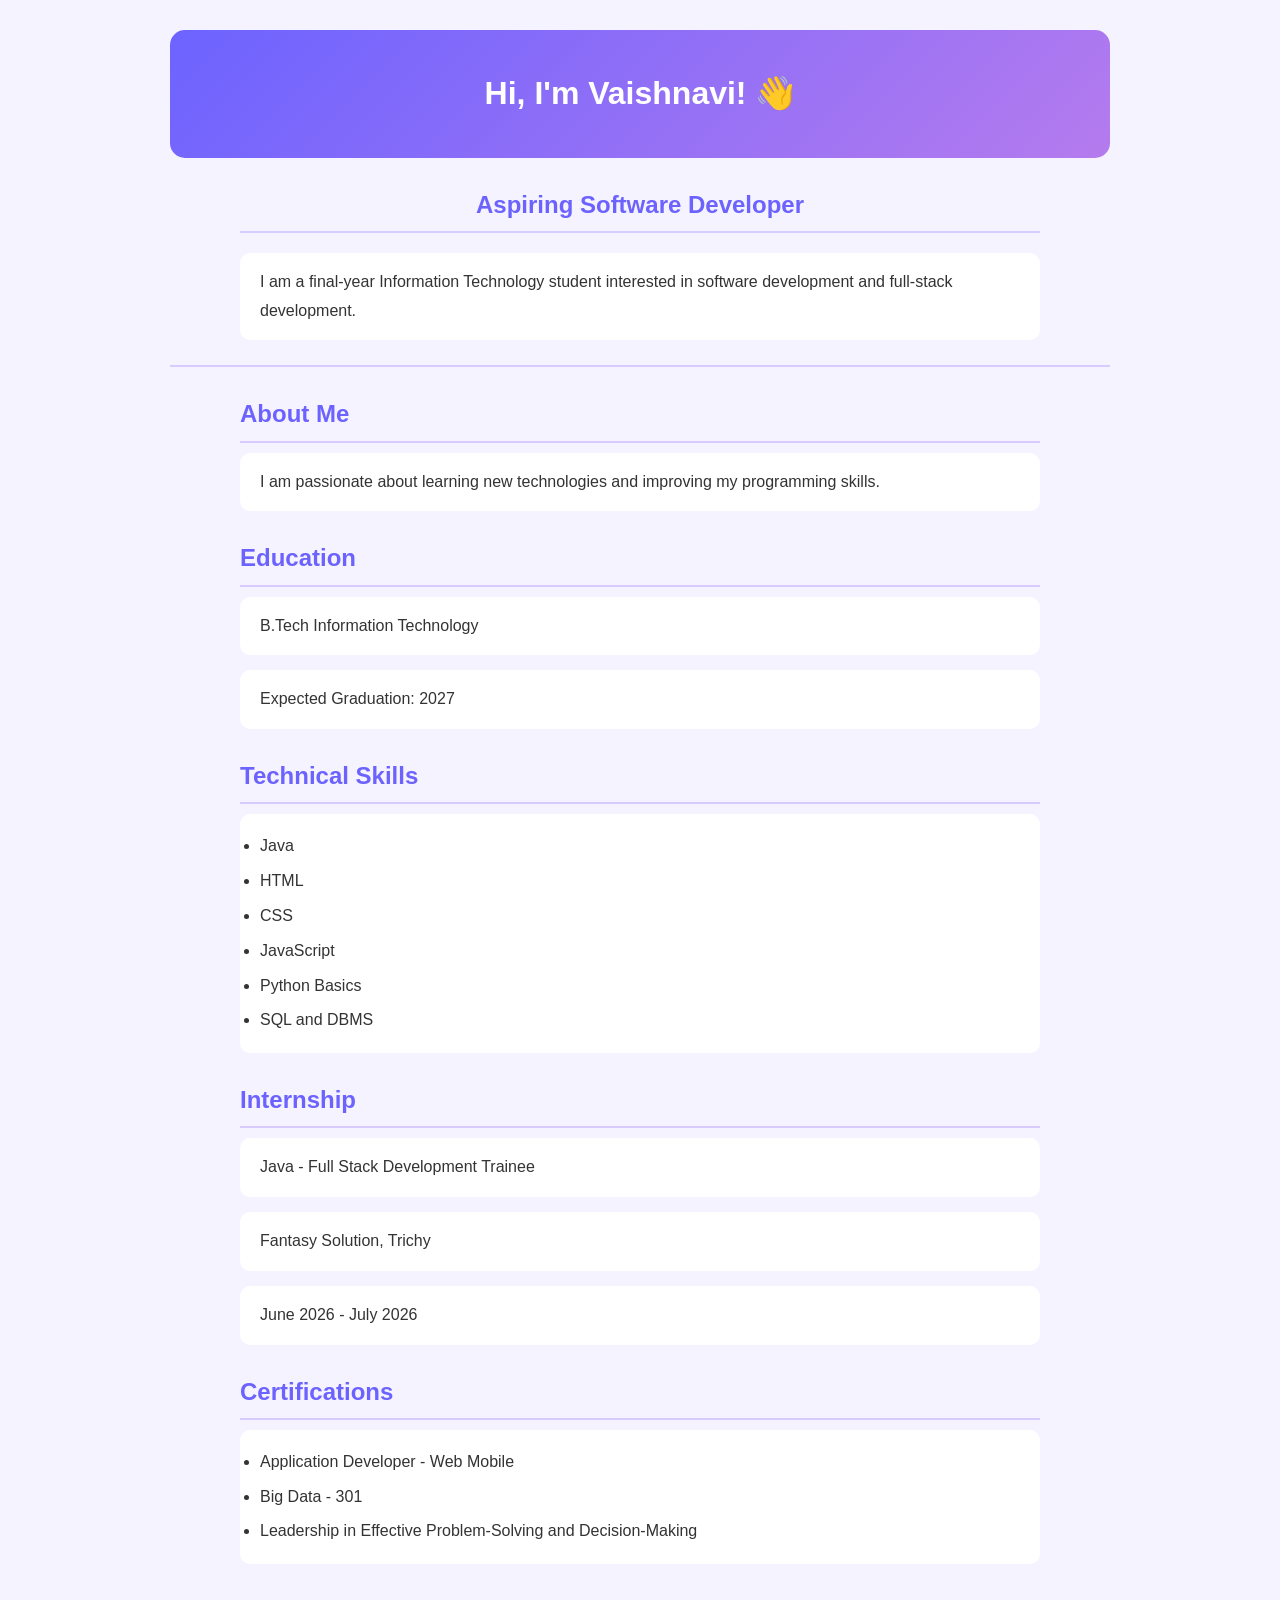
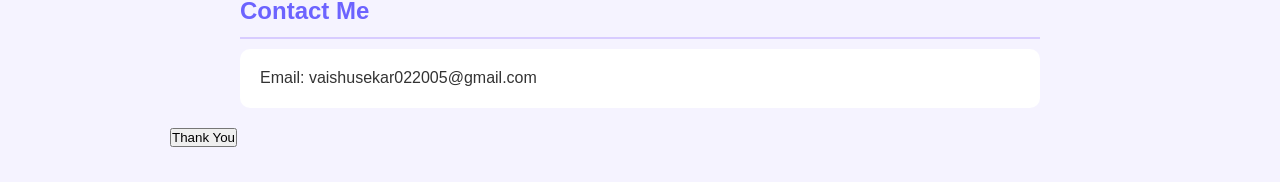
<file: index.html>
<!DOCTYPE html>
<html lang="en">
<head>
    <meta charset="UTF-8">
    <meta name="viewport" content="width=device-width, initial-scale=1.0">
    <title>Vaishnavi | Portfolio</title>
    <link rel="stylesheet" href="style.css">
</head>
<body>

    <h1>Hi, I'm Vaishnavi! 👋</h1>
    <h2>Aspiring Software Developer</h2>

    <p>
        I am a final-year Information Technology student
        interested in software development and full-stack development.
    </p>

    <hr>

    <h2>About Me</h2>
    <p>I am passionate about learning new technologies
       and improving my programming skills.</p>

    <h2>Education</h2>
    <p>B.Tech Information Technology</p>
    <p>Expected Graduation: 2027</p>

    <h2>Technical Skills</h2>
    <ul>
        <li>Java</li>
        <li>HTML</li>
        <li>CSS</li>
        <li>JavaScript</li>
        <li>Python Basics</li>
        <li>SQL and DBMS</li>
    </ul>

    <h2>Internship</h2>
    <p>Java - Full Stack Development Trainee</p>
    <p>Fantasy Solution, Trichy</p>
    <p>June 2026 - July 2026</p>

    <h2>Certifications</h2>
    <ul>
        <li>Application Developer - Web Mobile</li>
        <li>Big Data - 301</li>
        <li>Leadership in Effective Problem-Solving and Decision-Making</li>
    </ul>

    <h2>Contact Me</h2>
    <p>Email: vaishusekar022005@gmail.com</p>

    <button onclick="showContactMessage()">Thank You</button>
    <script src="script.js"></script>
</body>
</html>
</file>
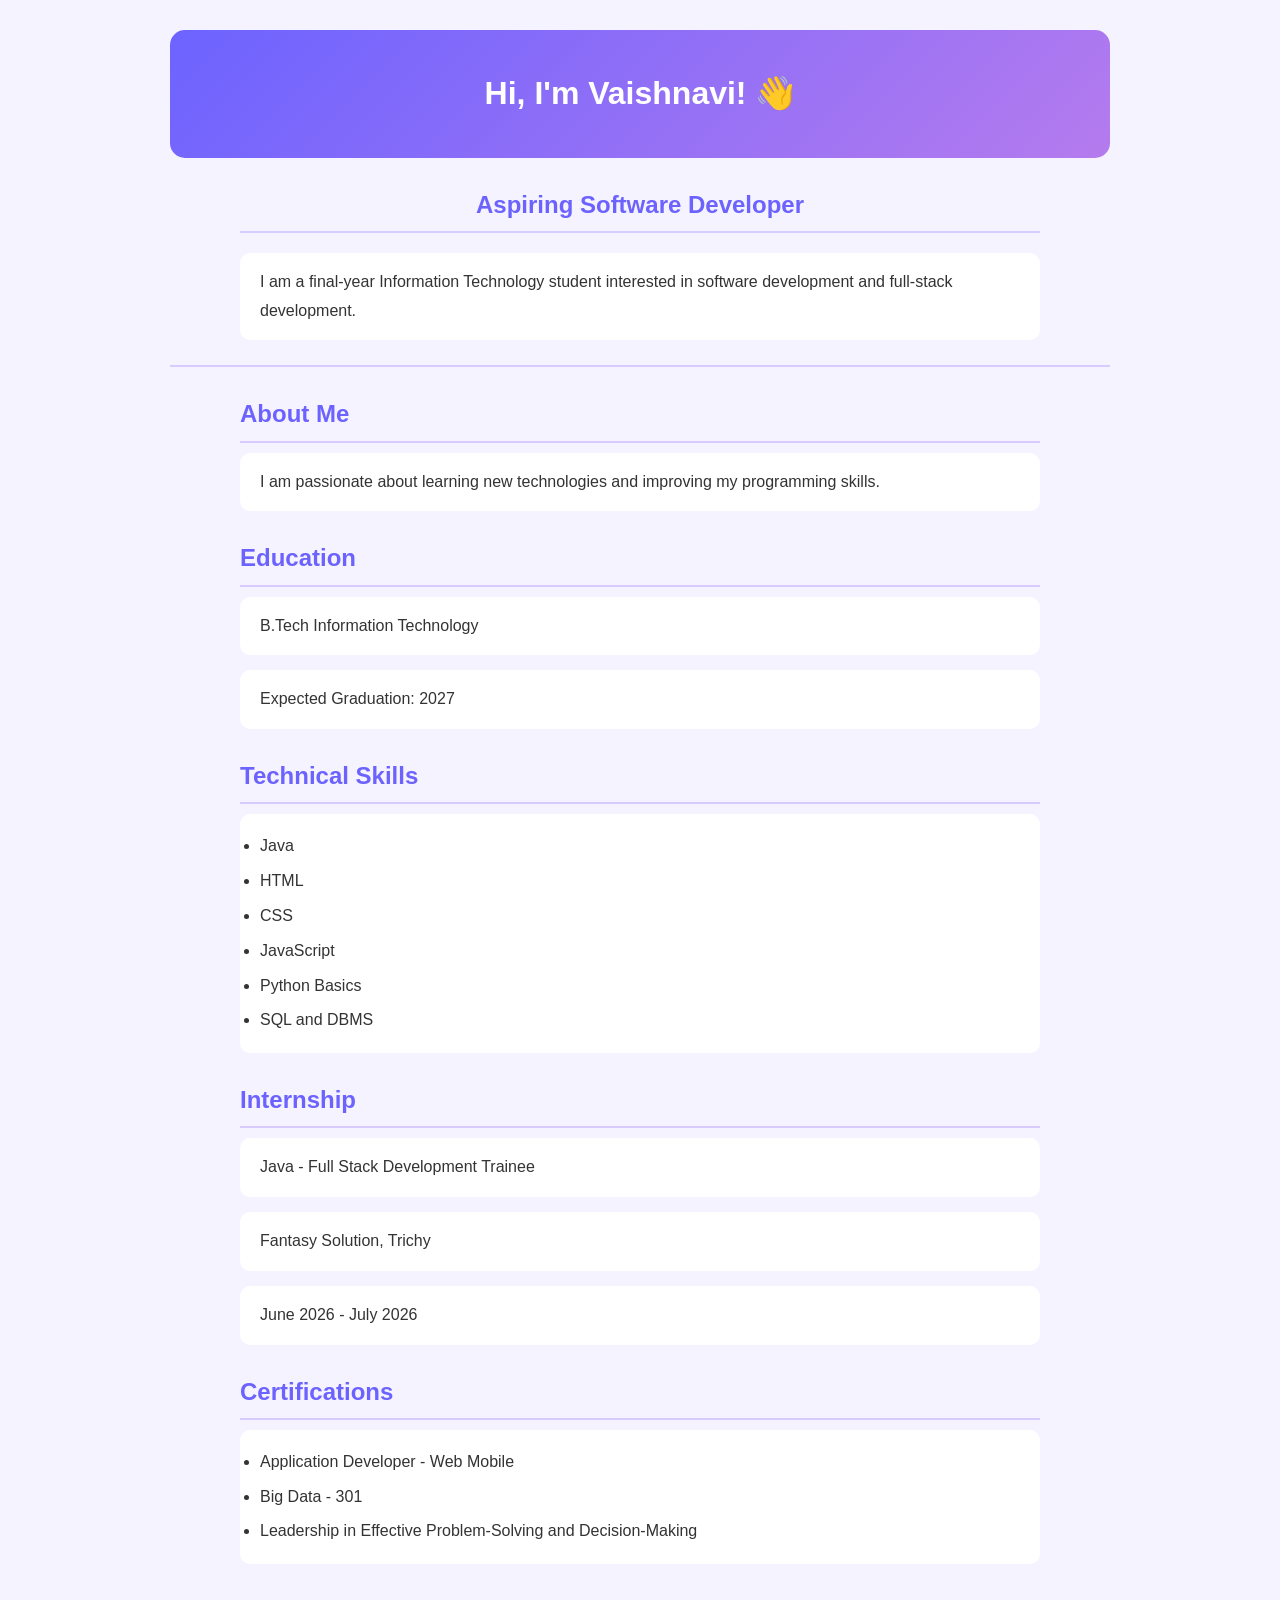
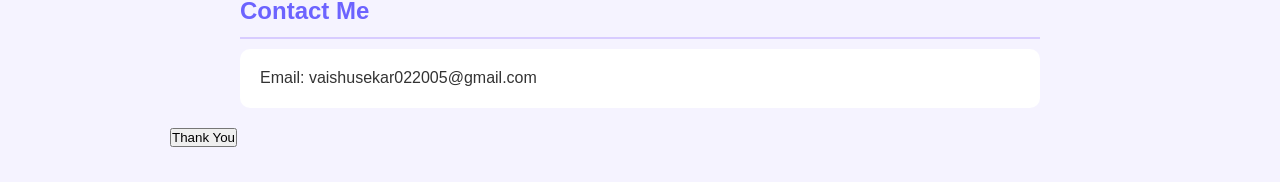
<file: intex.html>
<!DOCTYPE html>
<html lang="en">
<head>
    <meta charset="UTF-8">
    <meta name="viewport" content="width=device-width, initial-scale=1.0">
    <title>Vaishnavi | Portfolio</title>
    <link rel="stylesheet" href="style.css">
</head>
<body>

    <h1>Hi, I'm Vaishnavi! 👋</h1>
    <h2>Aspiring Software Developer</h2>

    <p>
        I am a final-year Information Technology student
        interested in software development and full-stack development.
    </p>

    <hr>

    <h2>About Me</h2>
    <p>I am passionate about learning new technologies
       and improving my programming skills.</p>

    <h2>Education</h2>
    <p>B.Tech Information Technology</p>
    <p>Expected Graduation: 2027</p>

    <h2>Technical Skills</h2>
    <ul>
        <li>Java</li>
        <li>HTML</li>
        <li>CSS</li>
        <li>JavaScript</li>
        <li>Python Basics</li>
        <li>SQL and DBMS</li>
    </ul>

    <h2>Internship</h2>
    <p>Java - Full Stack Development Trainee</p>
    <p>Fantasy Solution, Trichy</p>
    <p>June 2026 - July 2026</p>

    <h2>Certifications</h2>
    <ul>
        <li>Application Developer - Web Mobile</li>
        <li>Big Data - 301</li>
        <li>Leadership in Effective Problem-Solving and Decision-Making</li>
    </ul>

    <h2>Contact Me</h2>
    <p>Email: vaishusekar022005@gmail.com</p>

    <button onclick="showContactMessage()">Thank You</button>
    <script src="script.js"></script>
</body>
</html>
</file>
<file: style.css>
* {
    margin: 0;
    padding: 0;
    box-sizing: border-box;
    scroll-behavior: smooth;
}

body {
    font-family: Arial, sans-serif;
    background: #f5f3ff;
    color: #333;
    line-height: 1.8;
    padding: 30px;
}

body > h1 {
    background: linear-gradient(135deg, #6c63ff, #b57bee);
    color: white;
    padding: 35px;
    text-align: center;
    border-radius: 15px;
    margin-bottom: 15px;
}

body > h2:first-of-type {
    text-align: center;
    color: #6c63ff;
    margin-bottom: 20px;
}

p {
    margin-bottom: 10px;
}

h2 {
    color: #6c63ff;
    margin-top: 25px;
    margin-bottom: 10px;
}

ul {
    padding-left: 25px;
}

hr {
    border: none;
    height: 2px;
    background: #d8ccff;
    margin: 25px 0;
}

body > h2,
body > p,
body > ul {
    max-width: 800px;
    margin-left: auto;
    margin-right: auto;
}

body > h2 {
    border-bottom: 2px solid #d8ccff;
    padding-bottom: 5px;
}

body > p,
body > ul {
    background: white;
    padding: 15px 20px;
    border-radius: 10px;
    margin-bottom: 15px;
}

li {
    padding: 3px 0;
}

body {
    max-width: 1000px;
    margin: auto;
}

::selection {
    background: #6c63ff;
    color: white;
}
</file>
